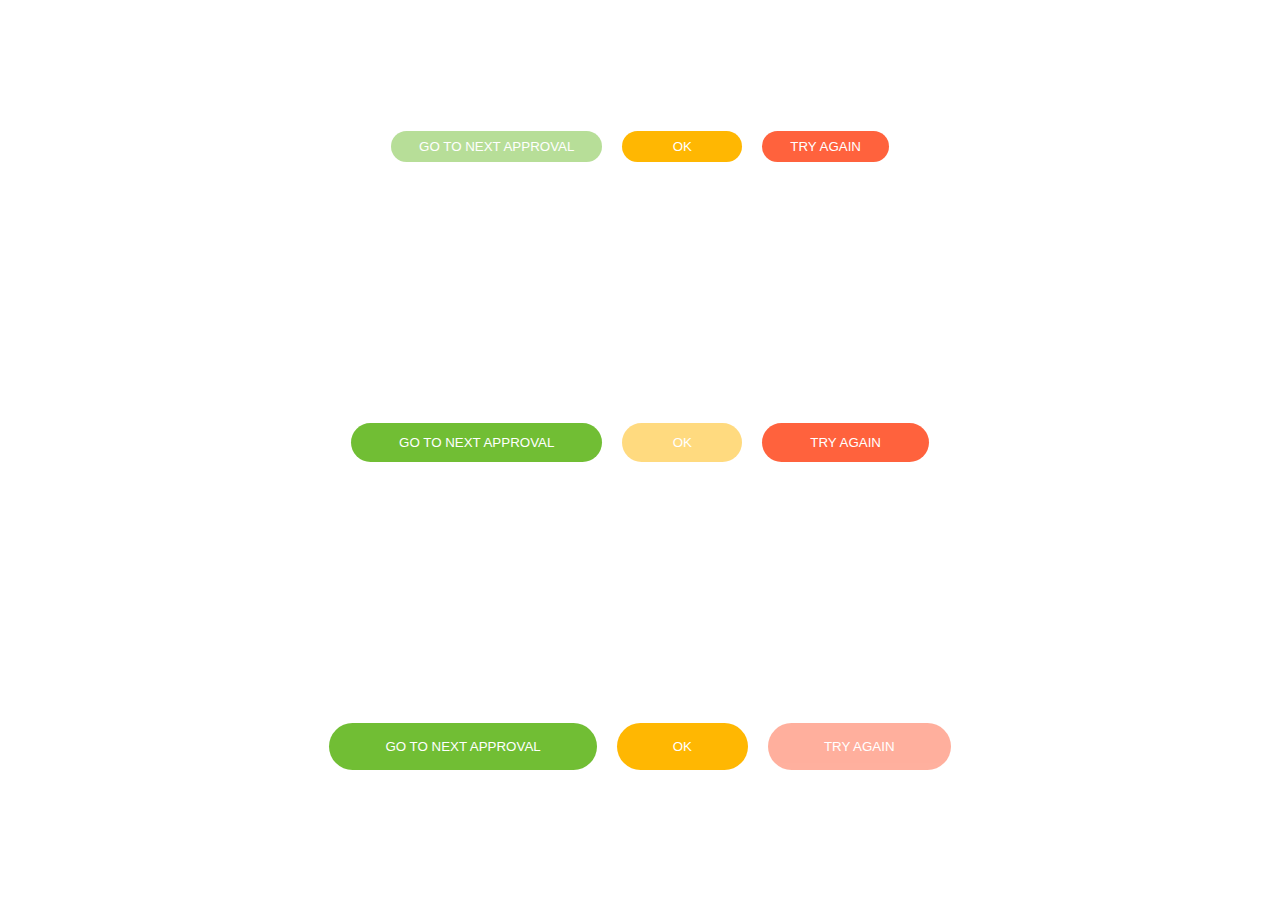
<file: BEM Practice 1/index.html>
<!DOCTYPE html>
<html lang="en">

<head>
    <meta charset="UTF-8">
    <meta http-equiv="X-UA-Compatible" content="IE=edge">
    <meta name="viewport" content="width=device-width, initial-scale=1.0">
    <title>BEM</title>
    <link rel="stylesheet" href="./style.css">
</head>

<body>
    <div>
        <button class="btn btn--success btn--size-s btn-disable">
            GO TO NEXT APPROVAL
        </button>

        <button class="btn btn--warning btn--size-s">
            OK
        </button>

        <button class="btn btn--danger btn--size-s">
            TRY AGAIN
        </button>
    </div>

    <div>
        <button href="" class="btn btn--success">
            GO TO NEXT APPROVAL
        </button>

        <button href="" class="btn btn--warning btn-disable">
            OK
        </button>

        <button href="" class="btn btn--danger">
            TRY AGAIN
        </button>
    </div>

    <div>
        <button class="btn btn--success btn--size-l">
            GO TO NEXT APPROVAL
        </button>

        <button class="btn btn--warning btn--size-l">
            OK
        </button>

        <button class="btn btn--danger btn--size-l btn-disable">
            TRY AGAIN
        </button>
    </div>
</body>

</html>
</file>
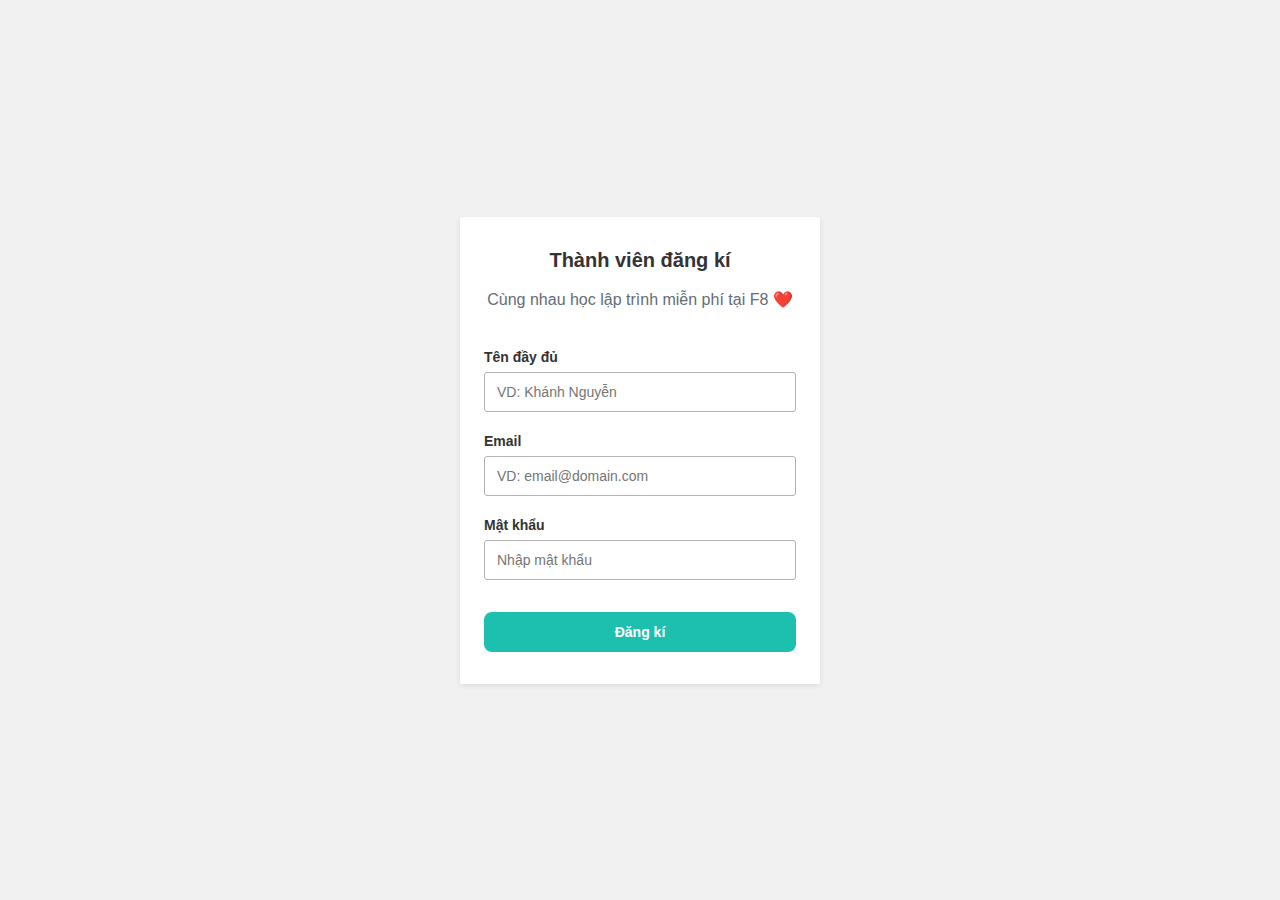
<file: Registration Form 2/index.html>
<!DOCTYPE html>
<html lang="en">

<head>
    <meta charset="UTF-8">
    <meta http-equiv="X-UA-Compatible" content="IE=edge">
    <meta name="viewport" content="width=device-width, initial-scale=1.0">
    <title>Form Validation 2</title>
    <link rel="stylesheet" href="style.css">
</head>

<body>
    <div class="main">
        <form action="" class="form" id="register-form" method="POST">
            <h3 class="heading">Thành viên đăng kí</h3>

            <p class="desc">Cùng nhau học lập trình miễn phí tại F8 ❤️</p>

            <div class="spacer"></div>

            <div class="form-group">
                <label for="fullname" class="form-label">Tên đầy đủ</label>

                <input id="fullname" name="fullname" rules="required" type="text" placeholder="VD: Khánh Nguyễn"
                    class="form-control">

                <span class="form-message"></span>
            </div>

            <div class="form-group">
                <label for="email" class="form-label">Email</label>

                <input id="email" name="email" type="text" rules="required|email" placeholder="VD: email@domain.com"
                    class="form-control">

                <span class="form-message"></span>
            </div>

            <div class="form-group">
                <label for="password" class="form-label">Mật khẩu</label>

                <input id="password" name="password" type="password" rules="required|min:6" placeholder="Nhập mật khẩu"
                    class="form-control">

                <span class="form-message"></span>
            </div>

            <button class="form-submit">Đăng kí</button>
        </form>
    </div>

    <script src="script.js"></script>
    <script>
        new Validator('#register-form');

    </script>
</body>

</html>
</file>
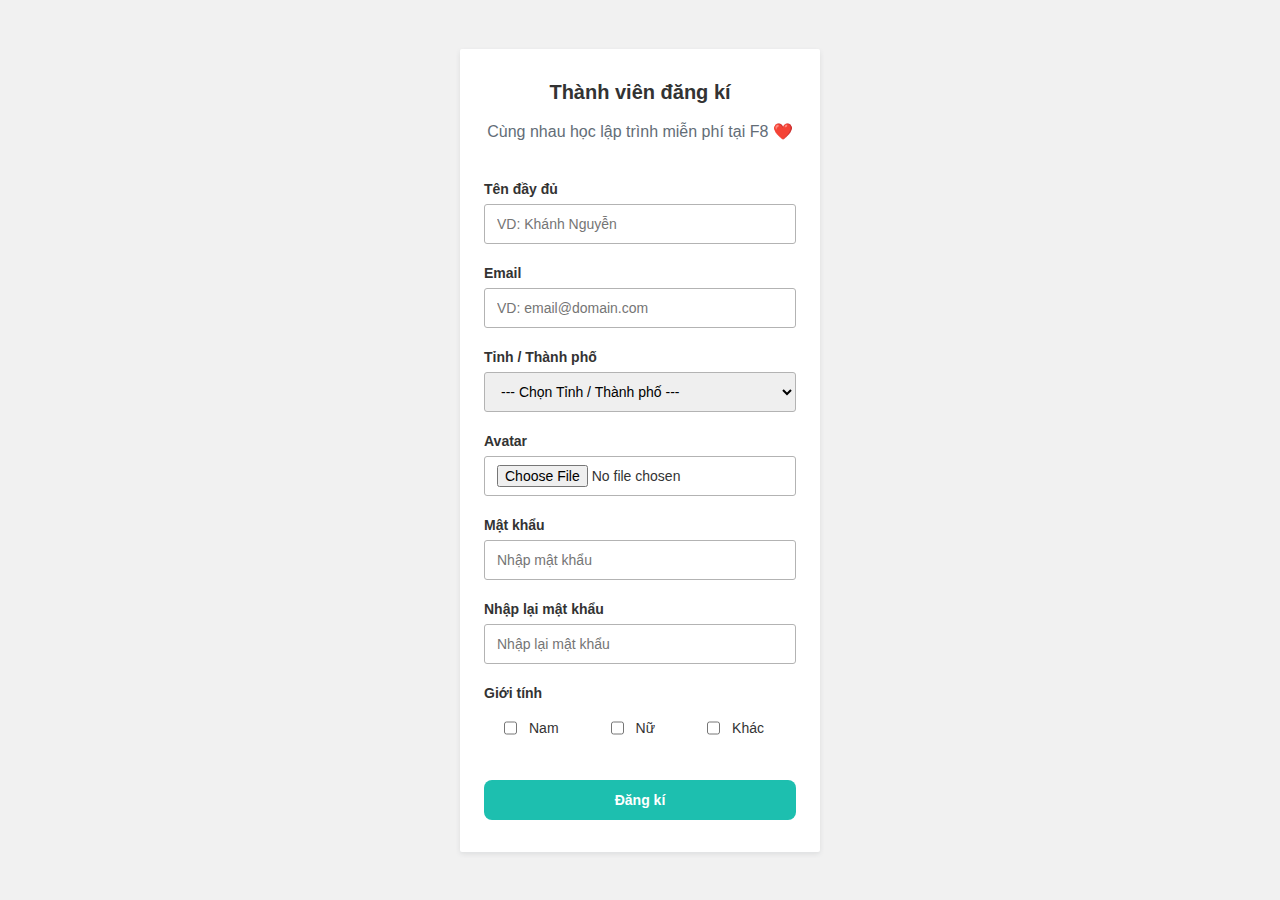
<file: Registration Form/index.html>
<!DOCTYPE html>
<html lang="en">

<head>
    <meta charset="UTF-8">
    <meta http-equiv="X-UA-Compatible" content="IE=edge">
    <meta name="viewport" content="width=device-width, initial-scale=1.0">
    <title>Document</title>
    <link rel="stylesheet" href="style.css">
</head>

<body>
    <div class="main">
        <form action="" class="form" id="form-1" method="POST">
            <h3 class="heading">Thành viên đăng kí</h3>

            <p class="desc">Cùng nhau học lập trình miễn phí tại F8 ❤️</p>

            <div class="spacer"></div>

            <div class="form-group">
                <label for="fullname" class="form-label">Tên đầy đủ</label>

                <input id="fullname" name="fullname" type="text" placeholder="VD: Khánh Nguyễn" class="form-control">

                <span class="form-message"></span>
            </div>

            <div class="form-group">
                <label for="email" class="form-label">Email</label>

                <input id="email" name="email" type="text" placeholder="VD: email@domain.com" class="form-control">

                <span class="form-message"></span>
            </div>

            <div class="form-group">
                <label for="province" class="form-label">Tỉnh / Thành phố</label>

                <select id="province" name="province" class="form-control">
                    <option value=""> --- Chọn Tỉnh / Thành phố --- </option>
                    
                    <option value="hni"> Hà Nội</option>
                    
                    <option value="hcm">Hồ Chí Minh</option>
                </select>
                
                <span class="form-message"></span>
            </div>

            <div class="form-group">
                <label for="avatar" class="form-label">Avatar</label>

                <input id="avatar" name="avatar" type="file" class="form-control">

                <span class="form-message"></span>
            </div>

            <div class="form-group">
                <label for="password" class="form-label">Mật khẩu</label>

                <input id="password" name="password" type="password" placeholder="Nhập mật khẩu" class="form-control">

                <span class="form-message"></span>
            </div>

            <div class="form-group">
                <label for="password_confirmation" class="form-label">Nhập lại mật khẩu</label>

                <input id="password_confirmation" name="password_confirmation" type="password"
                    placeholder="Nhập lại mật khẩu" class="form-control">

                <span class="form-message"></span>
            </div>

            <div class="form-group">
                <label for="gender" class="form-label">Giới tính</label>
                
                <div class="genderline">
                    <div class="gender">
                        <input name="gender" type="checkbox" value="male" class="form-control">
                        <p class="label">Nam</p>
                    </div>

                    <div class="gender">
                        <input name="gender" type="checkbox" value="female" class="form-control">
                        <p class="label">Nữ</p>
                    </div>

                    <div class="gender">
                        <input name="gender" type="checkbox" value="other" class="form-control">
                        <p class="label">Khác</p>
                    </div>
                </div>

                <span class="form-message"></span>
            </div>

            <button class="form-submit">Đăng kí</button>
        </form>
    </div>

    <script src="script.js"></script>
    <script>
        Validator(
            {
                form: '#form-1',

                formGroupSelector: '.form-group',

                errorSelector: '.form-message',

                rules: [
                    Validator.isRequired('#fullname'),

                    Validator.isRequired('#email'),

                    Validator.isEmail('#email', 'Xin hãy nhập chính xác email'),

                    Validator.isRequired('#province'),

                    Validator.isRequired('#avatar'),

                    Validator.isRequired('#password'),

                    Validator.minLength('#password', 6, 'Mật khẩu quá ngắn'),

                    Validator.isRequired('#password_confirmation'),

                    Validator.isConfirmed('#password_confirmation', function () {
                        return document.querySelector('#form-1 #password').value;
                    }, 'Mật khẩu nhập lại không trùng khớp'),

                    Validator.isRequired('input[name="gender"]'),
                ],

                onSubmit: function (data) {
                    console.log(data);
                }
            }
        );
    </script>
</body>

</html>
</file>
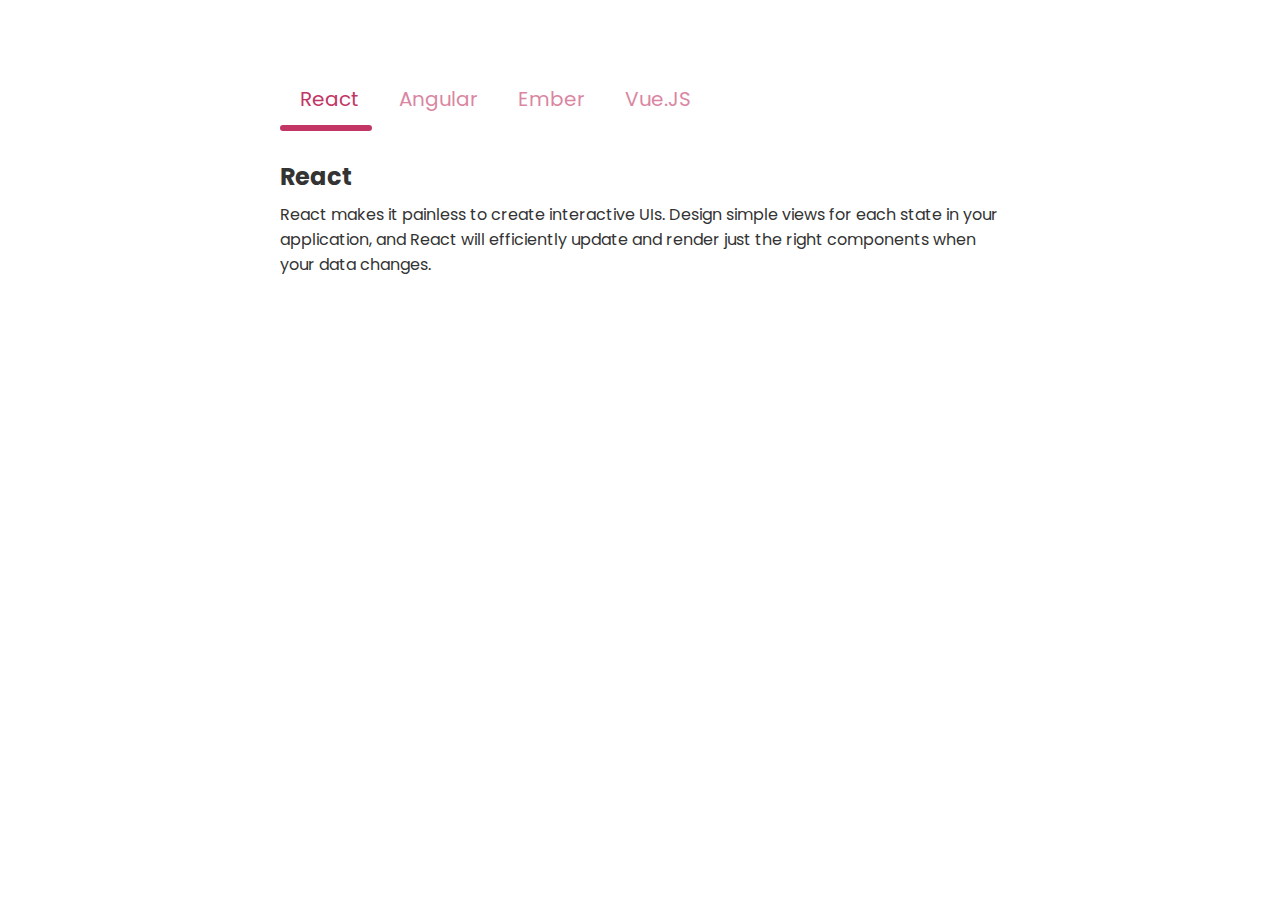
<file: Tab UI/index.html>
<!DOCTYPE html>
<html lang="en">

<head>
    <meta charset="UTF-8">
    <meta http-equiv="X-UA-Compatible" content="IE=edge">
    <meta name="viewport" content="width=device-width, initial-scale=1.0">
    <title>Document</title>
    <link rel="preconnect" href="https://fonts.gstatic.com">
    <link rel="stylesheet" href="https://cdnjs.cloudflare.com/ajax/libs/font-awesome/5.15.2/css/all.min.css"
        integrity="sha512-HK5fgLBL+xu6dm/Ii3z4xhlSUyZgTT9tuc/hSrtw6uzJOvgRr2a9jyxxT1ely+B+xFAmJKVSTbpM/CuL7qxO8w=="
        crossorigin="anonymous" />
    <link href="https://fonts.googleapis.com/css2?family=Poppins:wght@300;400;500;600&display=swap" rel="stylesheet">
    <link rel="stylesheet" href="style.css">
</head>

<body>
    <div>
        <!-- Tab items -->
        <div class="tabs">
            <div class="tab-item active">
                <i class="tab-icon fas fa-code"></i>
                React
            </div>
            <div class="tab-item">
                <i class="tab-icon fas fa-cog"></i>
                Angular
            </div>
            <div class="tab-item">
                <i class="tab-icon fas fa-plus-circle"></i>
                Ember
            </div>
            <div class="tab-item">
                <i class="tab-icon fas fa-pen-nib"></i>
                Vue.JS
            </div>
            <div class="line"></div>
        </div>

        <!-- Tab content -->
        <div class="tab-content">
            <div class="tab-pane active">
                <h2>React</h2>
                <p>React makes it painless to create interactive UIs. Design simple views for each state in your
                    application, and React will efficiently update and render just the right components when your data
                    changes.</p>
            </div>
            <div class="tab-pane">
                <h2>Angular</h2>
                <p>Angular is an application design framework and development platform for creating efficient and
                    sophisticated single-page apps.</p>
            </div>
            <div class="tab-pane">
                <h2>Ember</h2>
                <p>Ember.js is a productive, battle-tested JavaScript framework for building modern web applications. It
                    includes everything you need to build rich UIs that work on any device.</p>
            </div>
            <div class="tab-pane">
                <h2>Vue.js</h2>
                <p>Vue (pronounced /vjuː/, like view) is a progressive framework for building user interfaces. Unlike
                    other monolithic frameworks, Vue is designed from the ground up to be incrementally adoptable. </p>
            </div>
        </div>
    </div>
    <script src="script.js"></script>
</body>

</html>
</file>
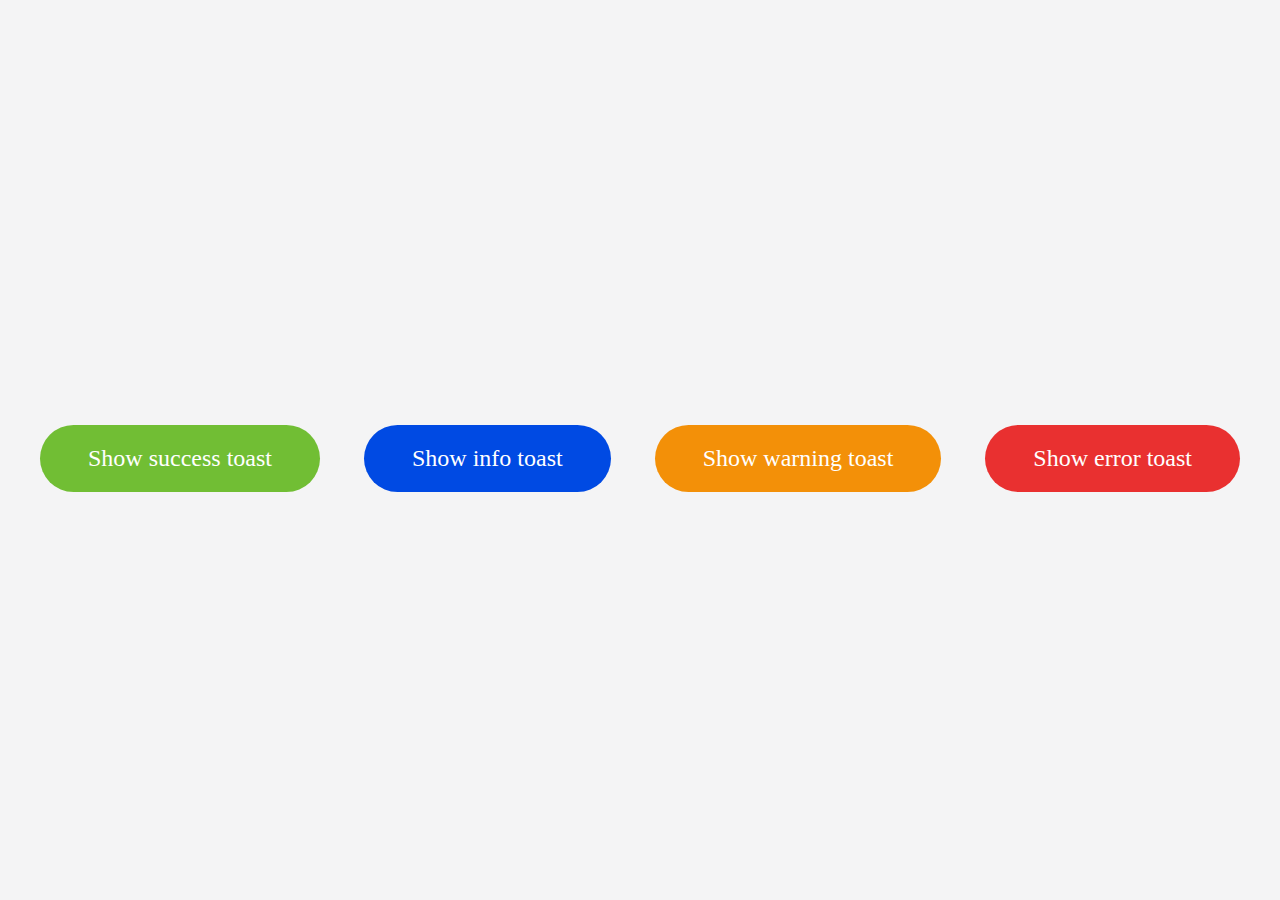
<file: Toast Message/index.html>
<!DOCTYPE html>
<html lang="en">

<head>
    <meta charset="UTF-8">
    <meta http-equiv="X-UA-Compatible" content="IE=edge">
    <meta name="viewport" content="width=device-width, initial-scale=1.0">
    <title>Toast Message</title>
    <link rel="stylesheet" href="https://cdnjs.cloudflare.com/ajax/libs/font-awesome/6.1.0/css/all.min.css">
    <link rel="stylesheet" href="style.css">
</head>

<body>
    <div id="toast">

    </div>

    <div class="button">
        <div onclick="showSuccessToast()" class="btn btn--success">Show success toast</div>
        <div onclick="showInfoToast()" class="btn btn--info">Show info toast</div>
        <div onclick="showWarningToast()" class="btn btn--warning">Show warning toast</div>
        <div onclick="showErrorToast()" class="btn btn--error">Show error toast</div>
    </div>

    <script src="script.js"></script>
</body>

</html>
</file>
<file: BEM Practice 1/style.css>
* {
    margin: 0;
    padding: 0;
    box-sizing: border-box;
}

body {
    height: 100vh;
    display: flex;
    flex-direction: column;
}

body > div {
    margin: auto;
}

.btn {
    display: inline-block;
    text-decoration: none;
    background-color: transparent;
    border: none;
    outline: none;
    color: #fff;
    padding: 12px 48px;
    border-radius: 50px;
    cursor: pointer;
    min-width: 120px;
    transition: opacity .2s ease;
}

.btn--size-l {
    padding: 16px 56px;
}

.btn--size-s {
    padding: 8px 28px;
}

.btn:hover {
    opacity: 0.8;
}

.btn +.btn {
    margin-left: 16px;
}

.btn--success {
    background-color: #71be34;
}

.btn--warning {
    background-color: #ffb702;
}

.btn--danger {
    background-color: #ff623d;
}

.btn-disable {
    opacity: 0.5 !important;
    cursor: default;
}
</file>
<file: Registration Form 2/style.css>
* {
    margin: 0;
    padding: 0;
    box-sizing: border-box;
}

html {
    color: #333;
    font-size: 62.5%;
    font-family: "Open Sans", sans-serif;
}

.main {
    background: #f1f1f1;
    min-height: 100vh;
    display: flex;
    justify-content: center;
}

.form {
    width: 360px;
    min-height: 100px;
    padding: 32px 24px;
    text-align: center;
    background: #fff;
    border-radius: 2px;
    margin: 24px;
    align-self: center;
    box-shadow: 0 2px 5px 0 rgba(51, 62, 73, 0.1);
}

.form .heading {
    font-size: 2rem;
}

.form .desc {
    text-align: center;
    color: #636d77;
    font-size: 1.6rem;
    font-weight: lighter;
    line-height: 2.4rem;
    margin-top: 16px;
    font-weight: 300;
}

.form-group {
    display: flex;
    margin-bottom: 16px;
    flex-direction: column;
}

.form-label,
.form-message {
    text-align: left;
}

.form-label {
    font-weight: 700;
    padding-bottom: 6px;
    line-height: 1.8rem;
    font-size: 1.4rem;
}

.form-control {
    height: 40px;
    padding: 8px 12px;
    border: 1px solid #b3b3b3;
    border-radius: 3px;
    outline: none;
    font-size: 1.4rem;
}

.form-control:hover {
    border-color: #1dbfaf;
}

.form-group.invalid .form-control {
    border-color: #f33a58;
}

.form-group.invalid .form-message {
    color: #f33a58;
}

.form-message {
    font-size: 1.2rem;
    line-height: 1.6rem;
    padding: 4px 0 0;
}

.form-submit {
    outline: none;
    background-color: #1dbfaf;
    margin-top: 12px;
    padding: 12px 16px;
    font-weight: 600;
    color: #fff;
    border: none;
    width: 100%;
    font-size: 14px;
    border-radius: 8px;
    cursor: pointer;
}

.form-submit:hover {
    background-color: #1ac7b6;
}

.spacer {
    margin-top: 36px;
}
</file>
<file: Registration Form/style.css>
* {
    margin: 0;
    padding: 0;
    box-sizing: border-box;
}

html {
    color: #333;
    font-size: 62.5%;
    font-family: "Open Sans", sans-serif;
}

.main {
    background: #f1f1f1;
    min-height: 100vh;
    display: flex;
    justify-content: center;
}

.form {
    width: 360px;
    min-height: 100px;
    padding: 32px 24px;
    text-align: center;
    background: #fff;
    border-radius: 2px;
    margin: 24px;
    align-self: center;
    box-shadow: 0 2px 5px 0 rgba(51, 62, 73, 0.1);
}

.form .heading {
    font-size: 2rem;
}

.form .desc {
    text-align: center;
    color: #636d77;
    font-size: 1.6rem;
    font-weight: lighter;
    line-height: 2.4rem;
    margin-top: 16px;
    font-weight: 300;
}

.form-group {
    display: flex;
    margin-bottom: 16px;
    flex-direction: column;
}

.form-label,
.form-message {
    text-align: left;
}

.form-group .genderline {
    display: flex;
    justify-content: space-around;
}

.form-group .genderline .gender {
    display: flex;
}

.form-group .genderline .gender .label {
    margin: 12px;
    font-size: 14px;
}

.form-label {
    font-weight: 700;
    padding-bottom: 6px;
    line-height: 1.8rem;
    font-size: 1.4rem;
}

.form-control {
    height: 40px;
    padding: 8px 12px;
    border: 1px solid #b3b3b3;
    border-radius: 3px;
    outline: none;
    font-size: 1.4rem;
}

.form-control:hover {
    border-color: #1dbfaf;
}

.form-group.invalid .form-control {
    border-color: #f33a58;
}

.form-group.invalid .form-message {
    color: #f33a58;
}

.form-message {
    font-size: 1.2rem;
    line-height: 1.6rem;
    padding: 4px 0 0;
}

.form-submit {
    outline: none;
    background-color: #1dbfaf;
    margin-top: 12px;
    padding: 12px 16px;
    font-weight: 600;
    color: #fff;
    border: none;
    width: 100%;
    font-size: 14px;
    border-radius: 8px;
    cursor: pointer;
}

.form-submit:hover {
    background-color: #1ac7b6;
}

.spacer {
    margin-top: 36px;
}
</file>
<file: Tab UI/style.css>
* {
    padding: 0;
    margin: 0;
    box-sizing: border-box;
  }
  
  body {
    display: flex;
    font-family: "Poppins", sans-serif;
  }

  body > div {
    margin: 5% auto 0;
    max-width: 720px;
  }

  .tabs {
    display: flex;
    position: relative;
  }

  .tabs .line {
    position: absolute;
    left: 0;
    bottom: 0;
    width: 0;
    height: 6px;
    border-radius: 15px;
    background-color: #c23564;
    transition: all 0.2s ease;
  }

  .tab-item {
    min-width: 80px;
    padding: 16px 20px 11px 20px;
    font-size: 20px;
    text-align: center;
    color: #c23564;
    background-color: #fff;
    border-top-left-radius: 5px;
    border-top-right-radius: 5px;
    border-bottom: 5px solid transparent;
    opacity: 0.6;
    cursor: pointer;
    transition: all 0.5s ease;
  }

  .tab-icon {
    font-size: 24px;
    width: 32px;
    position: relative;
    top: 2px;
  }

  .tab-item:hover {
    opacity: 1;
    background-color: rgba(194, 53, 100, 0.05);
    border-color: rgba(194, 53, 100, 0.1);
  }

  .tab-item.active {
    opacity: 1;
  }

  .tab-content {
    padding: 28px 0;
  }

  .tab-pane {
    color: #333;
    display: none;
  }

  .tab-pane.active {
    display: block;
  }

  .tab-pane h2 {
    font-size: 24px;
    margin-bottom: 8px;
  }
</file>
<file: Toast Message/style.css>
* {
    margin: 0;
    padding: 0;
    box-sizing: border-box;
}

body {
    display: flex;
    margin-top: 45vh;
    font-family: "Helvetica Neue";
    background-color: #f4f4f5;
}

body > div {
    margin: auto;
}

#toast {
    position: fixed;
    top: 32px;
    right: 32px;
}

.toast {
    display: flex;
    align-items: center;
    background-color: #fff;
    min-width: 400px;
    max-width: 450px;
    border-radius: 2px;
    padding: 20px 0;
    border-left: 4px solid;
    box-shadow: 0 5px 8px rgba(0, 0, 0, 0.08);
    transition: all linear .3s
}

@keyframes slideInLeft {
    from {
        opacity: 0;
        transform: translateX(calc(100% + 32px));
    }
    to {
        opacity: 1;
        transform: translateX(calc(0));
    }
}

@keyframes fadeOut {
    to {
        opacity: 0;
    }
}

.toast + .toast {
    margin-top: 24px;
}


.btn {
    display: inline-block;
    margin: 20px;
    text-decoration: none;
    font-size: 24px;
    background-color: transparent;
    border: none;
    outline: none;
    color: #fff;
    padding: 20px 48px;
    border-radius: 50px;
    cursor: pointer;
    min-width: 120px;
    transition: opacity .2s ease;
}

.btn:hover {
    opacity: 0.8;
}

.btn + .btn {
    text-align: center;
}

.btn--success {
    background-color: #71be34;
}

.btn--info {
    background-color: #004ae3;
}

.btn--warning {
    background-color: #f39008;
}

.btn--error {
    background-color: #e93030;
}

.toast--success {
    border-color: #47f864;
}

.toast--success .toast__icon {
    color: #47f864;
}

.toast--info {
    border-color: #2f86eb;
}

.toast--info .toast__icon {
    color: #2f86eb;
}

.toast--warning {
    border-color: #ffc021;
}

.toast--warning .toast__icon {
    color: #ffc021;
}

.toast--error {
    border-color: #ff2121;
}

.toast--error .toast__icon {
    color: #ff2121;
}


.toast__icon {
font-size: 24px;
}

.toast__icon,
.toast__close {
    padding: 0 16px;
}

.toast__body {
    flex-grow: 1;
}

.toast__title {
    font-size:16px;
    font-weight: 600;
    color: #333;
}

.toast__msg {
    font-size: 14px;
    color: #888;
    margin-top: 6px;
    line-height: 1.5;
}

.toast__close {
    font-size: 20px;
    color: rgba(0, 0, 0, 0.3);
    cursor: pointer;
}

.toast__close:hover {
    opacity: 0.6;
}
</file>
